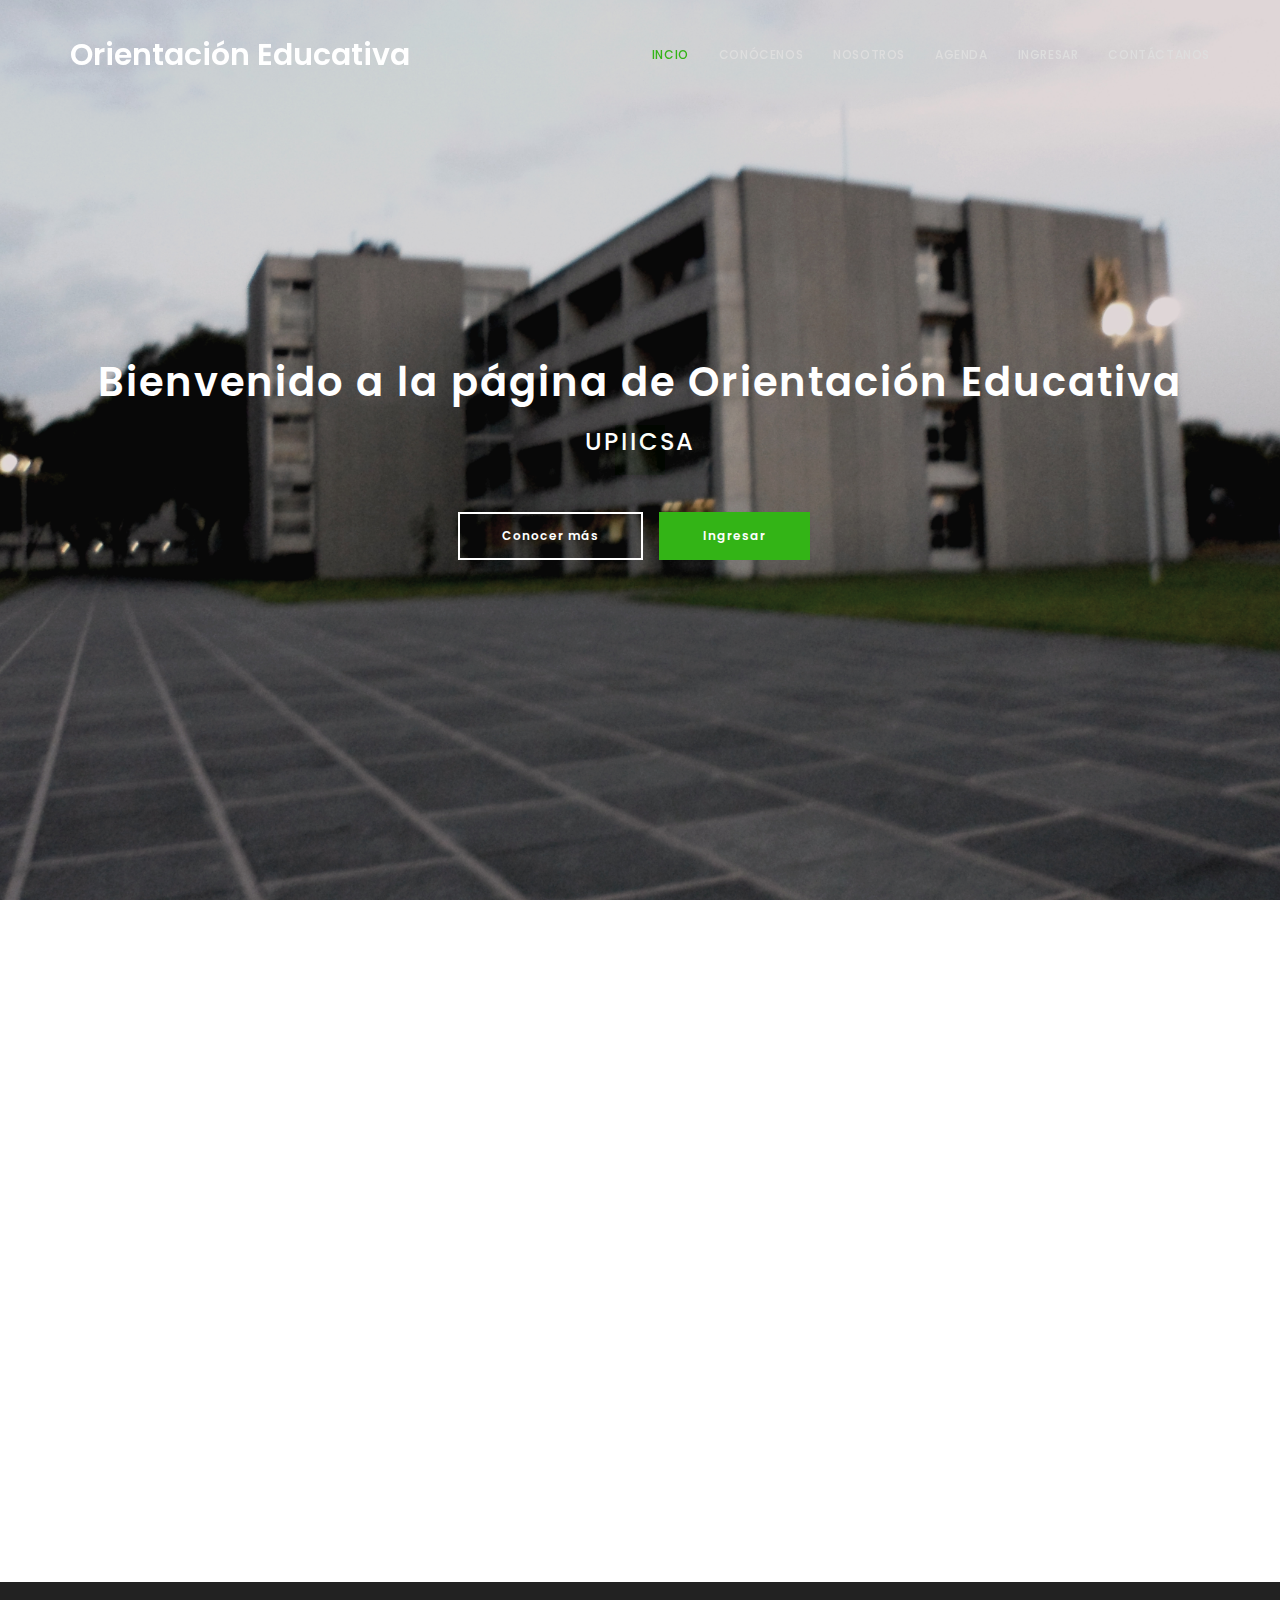
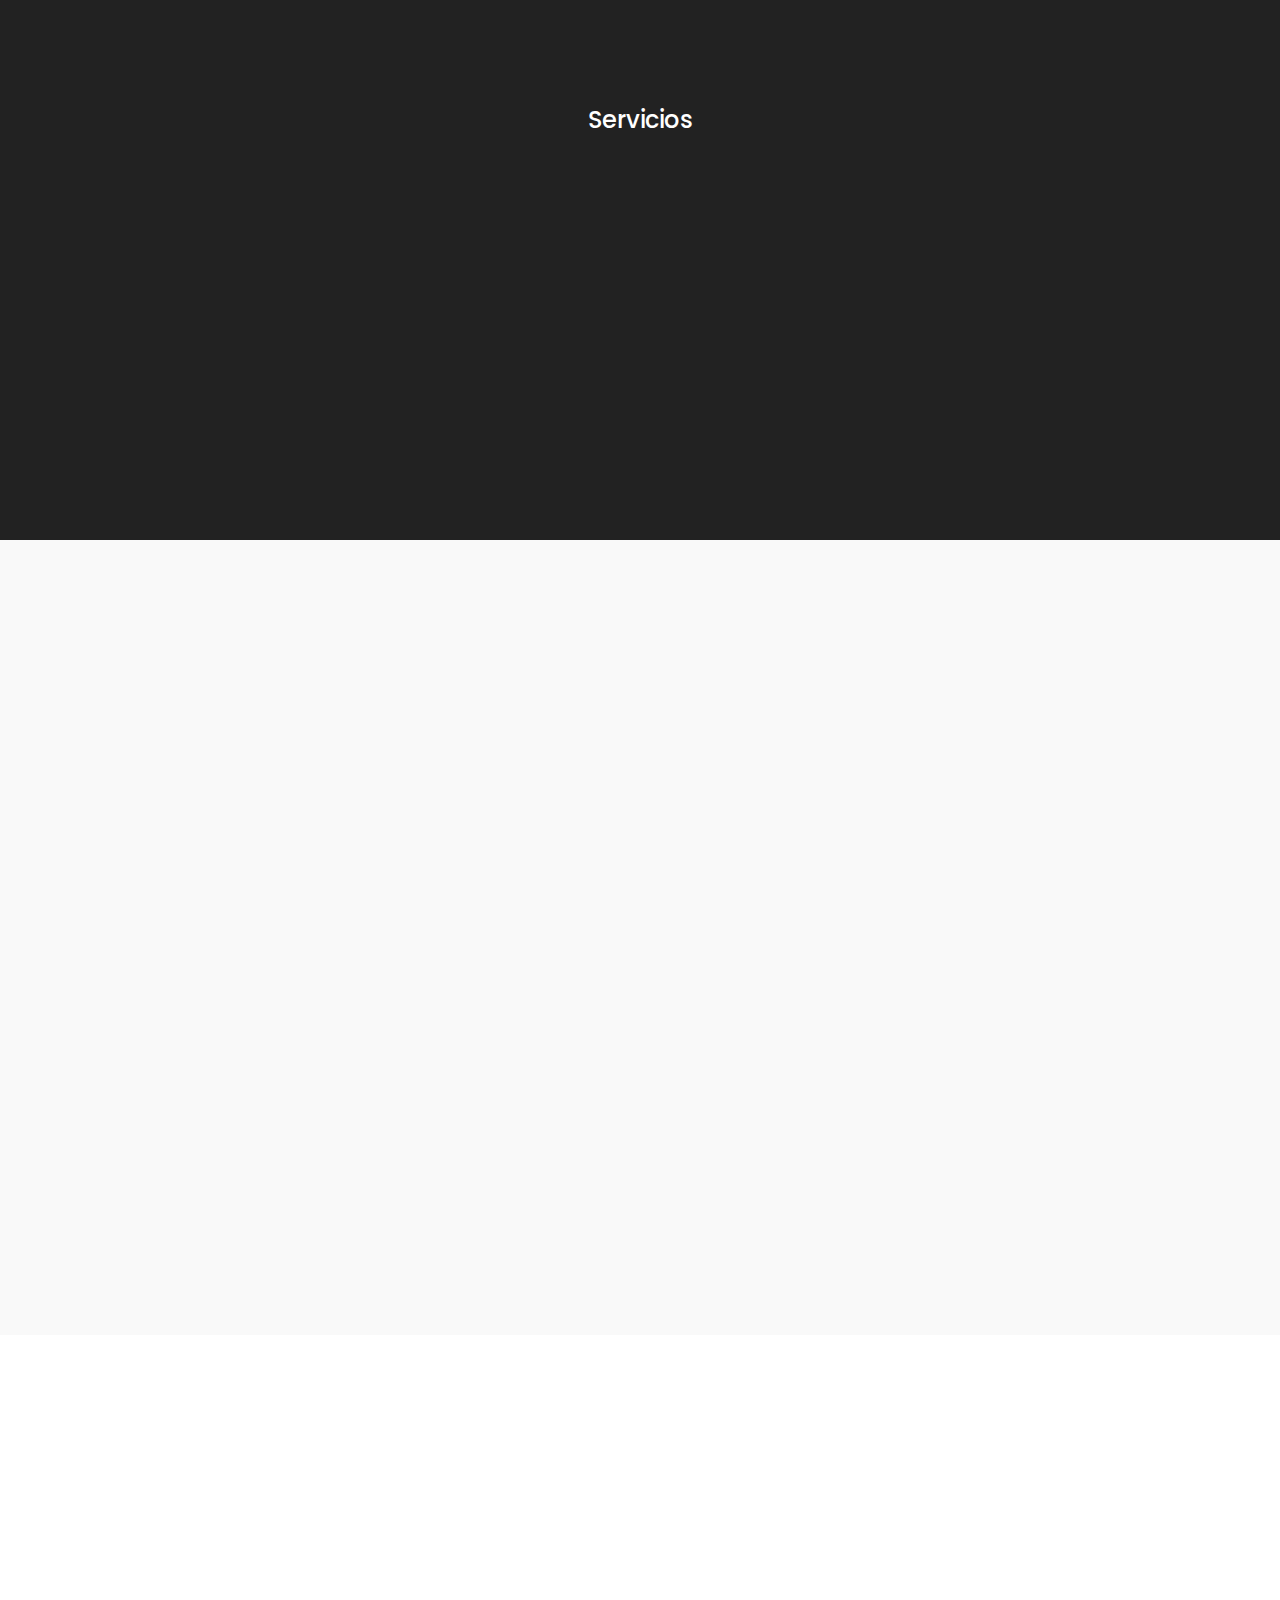
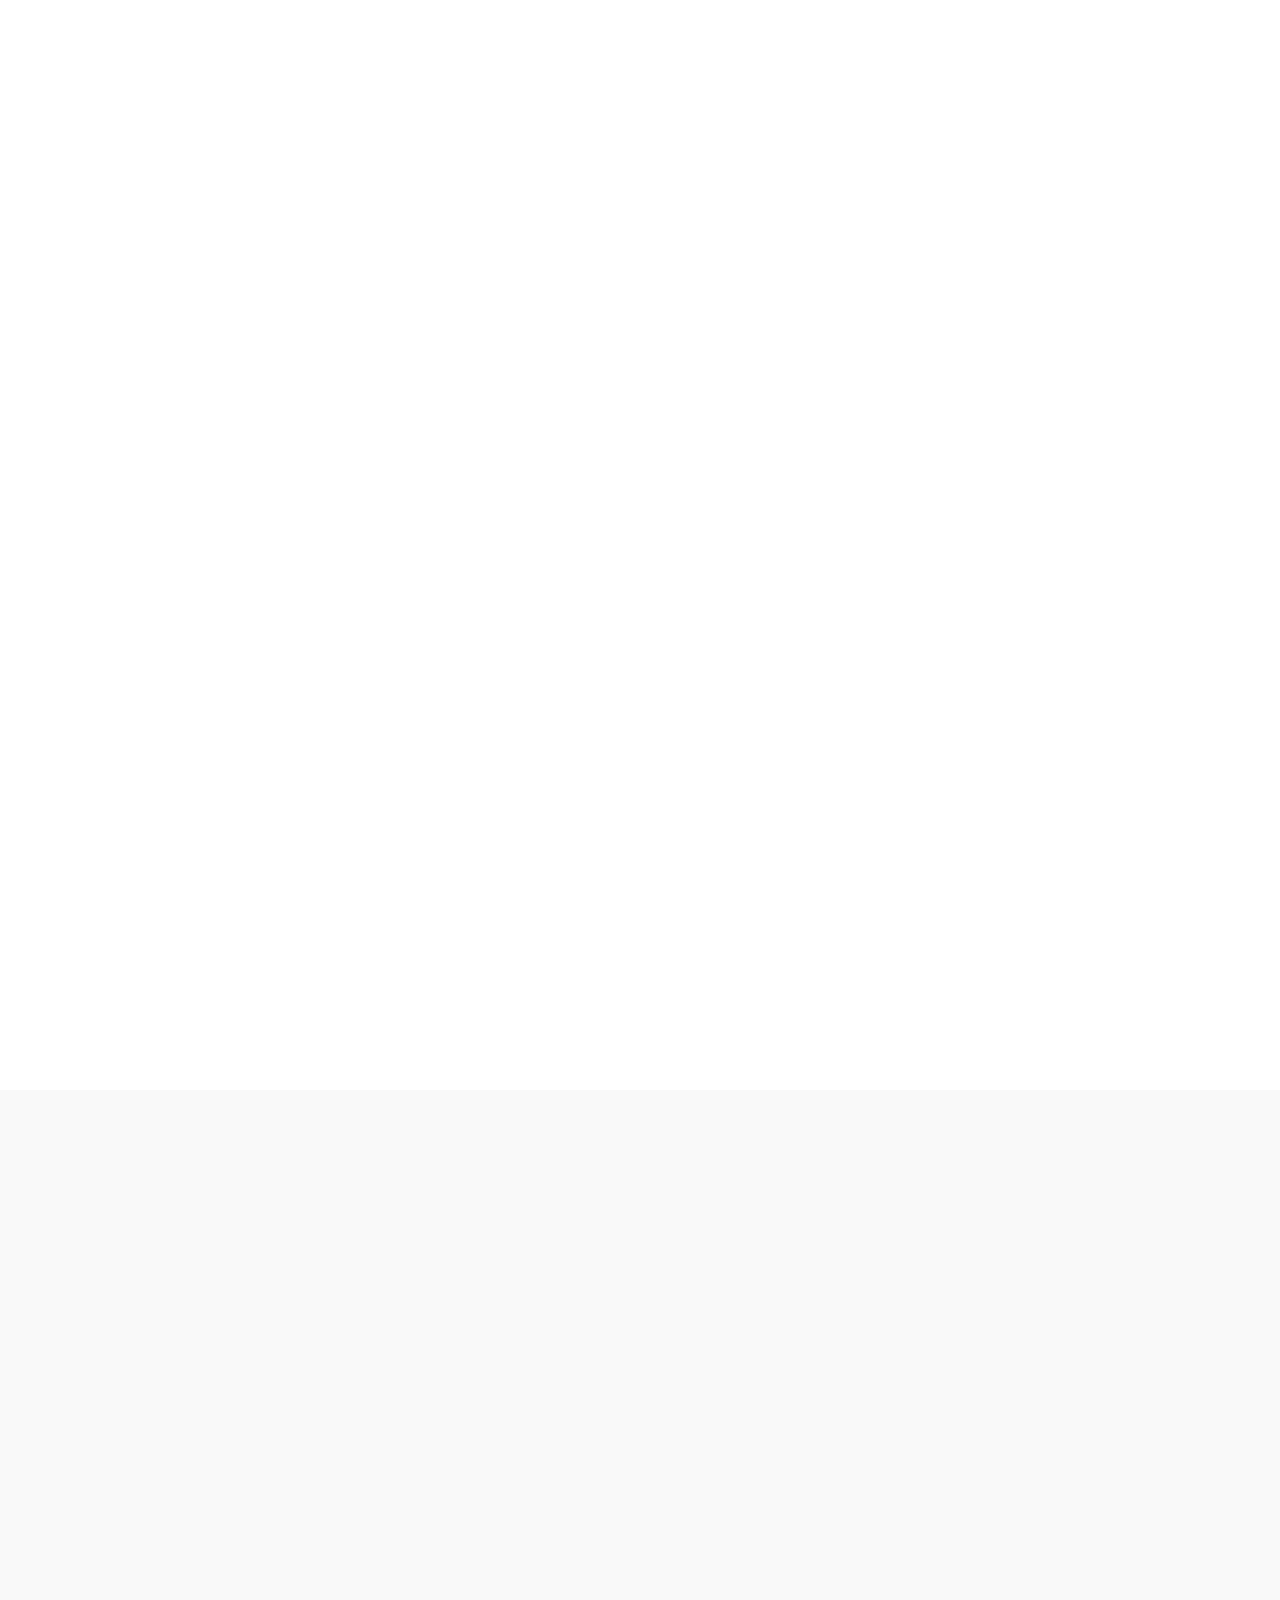
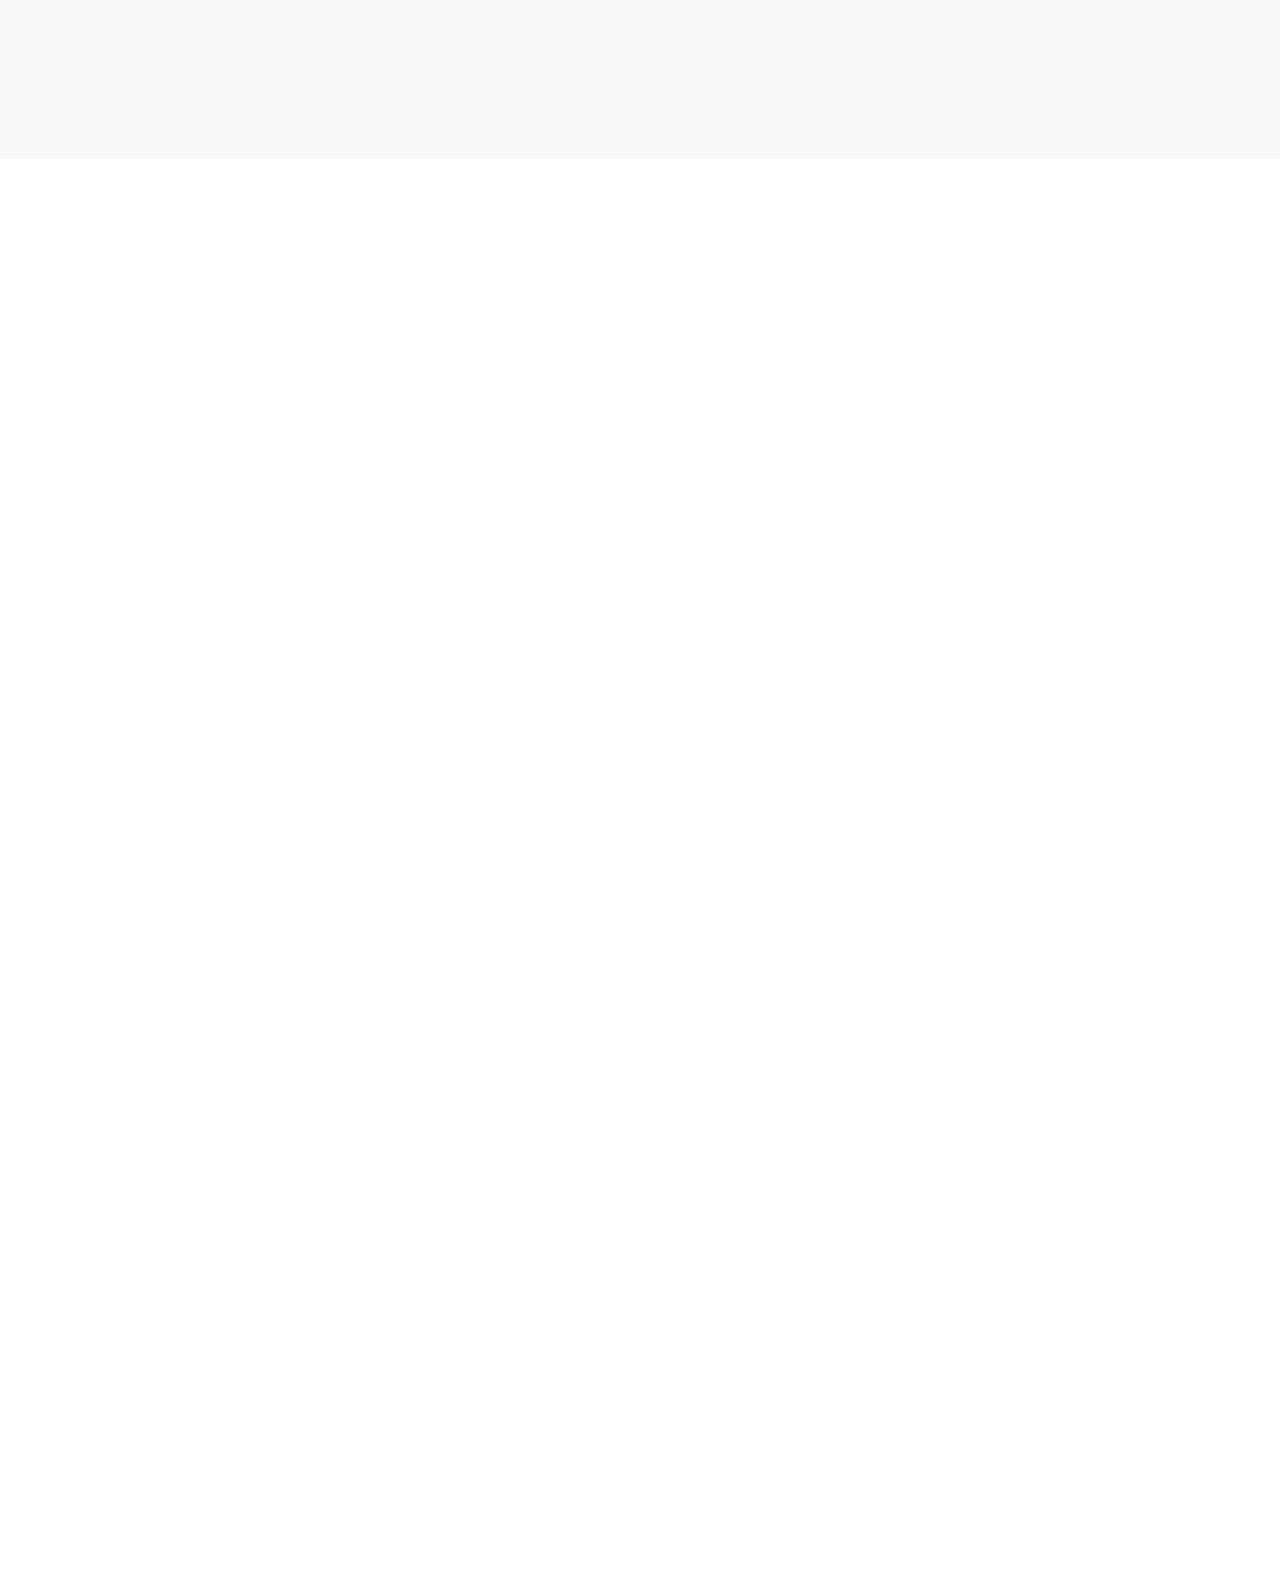
<file: index.html>
<!DOCTYPE html>
<html lang="en">
<head>
<!--
New Event
http://www.templatemo.com/tm-486-new-event
-->
<title>Orientacion Educativa | UPIICSA</title>
<meta name="description" content="">
<meta name="author" content="">
<meta charset="UTF-8">
<meta http-equiv="X-UA-Compatible" content="IE=Edge">
<meta name="viewport" content="width=device-width, initial-scale=1, maximum-scale=1">

<link rel="stylesheet" href="css/bootstrap.min.css">
<link rel="stylesheet" href="css/animate.css">
<link rel="stylesheet" href="css/font-awesome.min.css">
<link rel="stylesheet" href="css/owl.theme.css">
<link rel="stylesheet" href="css/owl.carousel.css">

<!-- Main css -->
<link rel="stylesheet" href="css/style.css">

<!-- Google Font -->
<link href='https://fonts.googleapis.com/css?family=Poppins:400,500,600' rel='stylesheet' type='text/css'>

</head>

<script  language=JavaScript> 
function go(form){

	if ( form.boleta.value=="PP18017145"){
		alert ("Bienvenido Alan");
			location="profile.html" 
	}
	else{
		alert("Verifica que tu boleta sea correcta");
		}
}

</script> 
<body data-spy="scroll" data-offset="50" data-target=".navbar-collapse">

<!-- =========================
     PRE LOADER       
============================== -->
<div class="preloader">

	<div class="sk-rotating-plane"></div>

</div>


<!-- =========================
     NAVIGATION LINKS     
============================== -->
<div class="navbar navbar-fixed-top custom-navbar" role="navigation">
	<div class="container">

		<!-- navbar header -->
		<div class="navbar-header">
			<button class="navbar-toggle" data-toggle="collapse" data-target=".navbar-collapse">
				<span class="icon icon-bar"></span>
				<span class="icon icon-bar"></span>
				<span class="icon icon-bar"></span>
			</button>
			<a href="#" class="navbar-brand">Orientación Educativa</a>
		</div>

		<div class="collapse navbar-collapse">

			<ul class="nav navbar-nav navbar-right">
				<li><a href="#intro" class="smoothScroll">Incio</a></li>
				<li><a href="#overview" class="smoothScroll">Conócenos</a></li>
				<li><a href="#speakers" class="smoothScroll">Nosotros</a></li>
				<li><a href="#program" class="smoothScroll">Agenda</a></li>
				<li><a href="#register" class="smoothScroll">Ingresar</a></li>
				<li><a href="#venue" class="smoothScroll">Contáctanos</a></li>
			</ul>

		</div>

	</div>
</div>


<!-- =========================
    INTRO SECTION   
============================== -->
<section id="intro" class="parallax-section">
	<div class="container">
		<div class="row">

			<div class="col-md-12 col-sm-12">
				<h1 class="wow fadeInUp" data-wow-delay="1.6s">Bienvenido a la página de Orientación Educativa</h1>
				<h3 class="wow bounceIn" data-wow-delay="0.9s">UPIICSA </h3>
				
				<a href="#overview" class="btn btn-lg btn-default smoothScroll wow fadeInUp hidden-xs" data-wow-delay="2.3s">Conocer más</a>
				<a href="#register" class="btn btn-lg btn-danger smoothScroll wow fadeInUp" data-wow-delay="2.3s">Ingresar</a>
			</div>


		</div>
	</div>
</section>


<!-- =========================
    OVERVIEW SECTION   
============================== -->
<section id="overview" class="parallax-section">
	<div class="container">
		<div class="row">

			<div class="wow fadeInUp col-md-6 col-sm-6" data-wow-delay="0.6s">
				<h3>¿Quiénes Somos?</h3>
				<p> Somos un grupo encargado de brindar servicio profesional de asesoría, acompañamiento, formación y seguimiento para las y los estudiantes a través de planes, programas y estrategias en las líneas de Orientación Educativa, Orientación Psicosocial, Orientación para la Salud y Orientación Psicológica que promuevan su autoconocimiento, para alcanzar su desarrollo integral como ciudadanos con sentido crítico y comprometido con su realidad. </p>
			</div>
					
			<div class="wow fadeInUp col-md-6 col-sm-6" data-wow-delay="0.9s">
				<img src="images/overview-img.jpg" class="img-responsive" alt="Overview">
			</div>

		</div>
	</div>
</section>


<!-- =========================
    DETAIL SECTION   
============================== -->
<section id="detail" class="parallax-section">
	<h3>Servicios</h3>
	<div class="container">
		
		<div class="row">

			<div class="wow fadeInLeft col-md-4 col-sm-4" data-wow-delay="0.3s">
				<i class="fa fa-mortar-board"></i>
				<h3>Orientación Educativa</h3>
				<p>-Competencias laborales<br>
					- Prevención de la deserción escolar<br>
					- Hábitos de estudio</p>
			</div>

			<div class="wow fadeInUp col-md-4 col-sm-4" data-wow-delay="0.6s">
				<i class="fa fa-group"></i>
				<h3>Orientación Psicosocial</h3>
				<p>-Programa de Formación para la prevención y manejo de la violencia entre iguales<br>
					- Escuela para padres<br>
					- Prevención del delito<br>
					- Prevención de la deserción escolar<br>
					- Prevención del embarazo adolescente</p>
			</div>


			<div class="wow fadeInRight col-md-4 col-sm-4" data-wow-delay="0.9s">
				<i class="fa fa-child"></i>
				<h3>Orientación Psicológica</h3>
				<p>Brinda atención individualizada a las y los estudiantes, para el autoconocimiento y la toma de decisiones que mejoren su calidad de vida.</p>
			</div>

		</div>
	</div>
</section>



<!-- =========================
    SPEAKERS SECTION   
============================== -->
<section id="speakers" class="parallax-section">
	<div class="container">
		<div class="row">

			<div class="col-md-12 col-sm-12 wow bounceIn">
				<div class="section-title">
					<h2>Responsables del departamento</h2>
					<p>Nosotros integramos el departamento de Orientación Educativa</p>
				</div>
			</div>

			<!-- Testimonial Owl Carousel section
			================================================== -->
			<div id="owl-speakers" class="owl-carousel">

				<div class="item wow fadeInUp col-md-3 col-sm-3" data-wow-delay="0.9s">
					<div class="speakers-wrapper">
						<img src="images/1.png" class="img-responsive" alt="speakers">
							<div class="speakers-thumb">
								<h3>LIC. Adriana Cruz Santamaría</h3>
								<h6>Psicológa</h6>
							</div>
					</div>
				</div>

				<div class="item wow fadeInUp col-md-3 col-sm-3" data-wow-delay="0.6s">
					<div class="speakers-wrapper">
						<img src="images/3.png" class="img-responsive" alt="speakers">
							<div class="speakers-thumb">
								<h3>----</h3>
								<h6>Desconocido</h6>
							</div>
					</div>
				</div>

				<div class="item wow fadeInUp col-md-3 col-sm-3" data-wow-delay="0.9s">
					<div class="speakers-wrapper">
						<img src="images/2.png" class="img-responsive" alt="speakers">
							<div class="speakers-thumb">
								<h3>----</h3>
								<h6>Desconocido</h6>
							</div>
					</div>
				</div>

				<div class="item wow fadeInUp col-md-3 col-sm-3" data-wow-delay="0.6s">
					<div class="speakers-wrapper">
						<img src="images/4.png" class="img-responsive" alt="speakers">
							<div class="speakers-thumb">
								<h3>----</h3>
								<h6>Desconocido</h6>
							</div>
					</div>
				</div>

				
			</div>

		</div>
	</div>
</section>


<!-- =========================
    PROGRAM SECTION   
============================== -->
<section id="program" class="parallax-section">
	<div class="container">
		<div class="row">

			<div class="wow fadeInUp col-md-12 col-sm-12" data-wow-delay="0.6s">
				<div class="section-title">
					<h2>Agenda</h2>
					<p>Cada día tenemos programadas actividades diferentes, echa un vistazo a nuestra agenda. </p>
				</div>
			</div>

			<div class="wow fadeInUp col-md-10 col-sm-10" data-wow-delay="0.9s">
				<!-- Nav tabs -->
				<ul class="nav nav-tabs" role="tablist">
					<li class="active"><a href="#fday" aria-controls="fday" role="tab" data-toggle="tab">LUNES</a></li>
					<li><a href="#sday" aria-controls="sday" role="tab" data-toggle="tab">MARTES</a></li>
					<li><a href="#tday" aria-controls="tday" role="tab" data-toggle="tab">MIERCOLES</a></li>
					<li><a href="#tday" aria-controls="tday" role="tab" data-toggle="tab">JUEVES</a></li>
					<li><a href="#tday" aria-controls="tday" role="tab" data-toggle="tab">VIERNES</a></li>
				</ul>
				<!-- tab panes -->
				<div class="tab-content">

					<div role="tabpanel" class="tab-pane active" id="fday">
						<!-- program speaker here -->
						<div class="col-md-2 col-sm-2">
							<img src="images/1.png" class="img-responsive" alt="program">
						</div>
						<div class="col-md-10 col-sm-10">
							<h6>
								<span><i class="fa fa-clock-o"></i> 09.00 AM</span> 
								<span><i class="fa fa-map-marker"></i> Auditorio "G"</span>
							</h6>
							<h3>Escuela para padres</h3>
							<h4>Por LIC. Adriana Cruz</h4>
							<p>Escuela para padres es una actividad orientada a .....</p>
						</div>

						<!-- program divider -->
						<div class="program-divider col-md-12 col-sm-12"></div>

						<!-- program speaker here -->
						<div class="col-md-2 col-sm-2">
							<img src="images/2.png" class="img-responsive" alt="program">
						</div>
						<div class="col-md-10 col-sm-10">
							<h6>
								<span><i class="fa fa-clock-o"></i> 16.00 PM</span> 
								<span><i class="fa fa-map-marker"></i> Auditorio "A"</span>
							</h6>
							<h3>Platica sobre adicciones</h3>
							<h4>Por Desconocido</h4>
							<p>En esta platica se hablará sobre...</p>
						</div>

						<!-- program divider -->
						<div class="program-divider col-md-12 col-sm-12"></div>

					</div>


					<div role="tabpanel" class="tab-pane" id="sday">
						<!-- program speaker here -->
						<div class="col-md-2 col-sm-2">
							<img src="images/3.png" class="img-responsive" alt="program">
						</div>
						<div class="col-md-10 col-sm-10">
							<h6>
								<span><i class="fa fa-clock-o"></i> 11.00 AM</span> 
								<span><i class="fa fa-map-marker"></i> Auditorio "B"</span>
							</h6>
							<h3>Platica sobre sexualidad</h3>
							<h4>By Matt Lee</h4>
							<p>Se hablarán temas de ....</p>
						</div>

					</div>

					<div role="tabpanel" class="tab-pane" id="tday">
						
					</div>
					<div role="tabpanel" class="tab-pane" id="tday">
						
					</div>
					<div role="tabpanel" class="tab-pane" id="tday">
						
					</div>

				</div>

		</div>
	</div>
</section>


<!-- =========================

   REGISTER SECTION   
============================== -->


<section id="register" class="parallax-section">
	<div class="container">
		<div class="row">

			<div class="wow fadeInUp col-md-7 col-sm-7" data-wow-delay="0.6s">
				<h2>Ingresa a tu cuenta</h2>
				<h3>Con una cuenta podrás dar seguimiento a tus consultas, además de que podrás contactar con mayor facilidad a 
				tu psicológo</h3>
				<p>Sino tienes una cuenta, registráte</p>
			</div>

			<div class="wow fadeInUp col-md-5 col-sm-5" data-wow-delay="1s">
				<form  name=login >
					<input name="boleta" type="text" class="form-control" id="firstname" placeholder="Ingresa tu boleta o escanéa tu credencial">			
					<div class="col-md-offset-6 col-md-6 col-sm-offset-1 col-sm-10">
						<input onclick="go(this.form)" name="ingresar" type="button" class="form-control" id="submit" value="INGRESAR">
					</div>
				</form>
			</div>

			<div class="col-md-1"></div>

		</div>
	</div>
</section>


<!-- =========================
    FAQ SECTION   
============================== -->
<section id="faq" class="parallax-section">
	<div class="container">
		<div class="row">

			<!-- Section title
			================================================== -->
			<div class="wow bounceIn col-md-offset-2 col-md-8 col-sm-offset-1 col-sm-10 text-center">
				<div class="section-title">
					<h2>¿Tienes alguna pregunta?</h2>
					<p>Checa nuestras preguntas frecuentes, sino resuelven tu duda ponte en contácto</p>
				</div>
			</div>

			<div class="wow fadeInUp col-md-offset-1 col-md-10 col-sm-offset-1 col-sm-10" data-wow-delay="0.9s">
				<div class="panel-group" id="accordion" role="tablist" aria-multiselectable="true">

  					<div class="panel panel-default">
   						<div class="panel-heading" role="tab" id="headingOne">
      						<h4 class="panel-title">
        						<a class="collapsed" data-toggle="collapse" data-parent="#accordion" href="#collapseOne" aria-expanded="false" aria-controls="collapseOne">
          							 ¿Cómo puedo registrarme con mi credencial?
        						</a>
      						</h4>
    					</div>
   						<div id="collapseOne" class="panel-collapse collapse in" role="tabpanel" aria-labelledby="headingOne">
      						<div class="panel-body">
        						<p>Lorem ipsum dolor sit amet, maecenas eget vestibulum justo imperdiet, wisi risus purus augue vulputate voluptate neque, curabitur dolor libero sodales vitae elit massa. Lorem ipsum dolor sit amet, maecenas eget vestibulum justo imperdiet.</p>
								<p>Nunc eu nibh vel augue mollis tincidunt id efficitur tortor. Sed pulvinar est sit amet tellus iaculis hendrerit. Mauris justo erat, rhoncus in arcu at, scelerisque tempor erat.</p>
      						</div>
   						 </div>
 					</div>

    				<div class="panel panel-default">
   						<div class="panel-heading" role="tab" id="headingTwo">
      						<h4 class="panel-title">
        						<a class="collapsed" data-toggle="collapse" data-parent="#accordion" href="#collapseTwo" aria-expanded="false" aria-controls="collapseTwo">
          							Si quiero asistir a una consulta con el psicológo, ¿Tengo que agendar una cita?
        						</a>
      						</h4>
    					</div>
   						<div id="collapseTwo" class="panel-collapse collapse" role="tabpanel" aria-labelledby="headingTwo">
      						<div class="panel-body">
                            	<p>Nunc eu nibh vel augue mollis tincidunt id efficitur tortor. Sed pulvinar est sit amet tellus iaculis hendrerit. Mauris justo erat, rhoncus in arcu at, scelerisque tempor erat.</p>
        						<p>Lorem ipsum dolor sit amet, maecenas eget vestibulum justo imperdiet, wisi risus purus augue vulputate voluptate neque, curabitur dolor libero sodales vitae elit massa. Lorem ipsum dolor sit amet, maecenas eget vestibulum justo imperdiet.</p>
      						</div>
   						 </div>
 					</div>

 					<div class="panel panel-default">
   						<div class="panel-heading" role="tab" id="headingThree">
      						<h4 class="panel-title">
        						<a class="collapsed" data-toggle="collapse" data-parent="#accordion" href="#collapseThree" aria-expanded="false" aria-controls="collapseThree">
          							¿Tienen algún costo las consultas?
        						</a>
      						</h4>
    					</div>
   						<div id="collapseThree" class="panel-collapse collapse" role="tabpanel" aria-labelledby="headingThree">
      						<div class="panel-body">
                            	<p>Aenean vulputate finibus justo et feugiat. Ut turpis lacus, dapibus quis justo id, porttitor tempor justo. Quisque ut libero sapien. Integer tellus nisl, efficitur sed dolor at, vehicula finibus massa.</p>
        						<p>Lorem ipsum dolor sit amet, maecenas eget vestibulum justo imperdiet, wisi risus purus augue vulputate voluptate neque, curabitur dolor libero sodales vitae elit massa. Lorem ipsum dolor sit amet, maecenas eget vestibulum justo imperdiet.</p>
      						</div>
   						 </div>
 					 </div>

 				 </div>
			</div>

		</div>
	</div>
</section>


<!-- =========================
    VENUE SECTION   
============================== -->
<section id="venue" class="parallax-section">
	<div class="container">
		<div class="row">

			<div class="wow fadeInLeft col-md-offset-1 col-md-5 col-sm-8" data-wow-delay="0.9s">
				<h2>Contáctanos</h2>
				<p>Estamos ubicados en el primer piso del edificio de gobierno, a un lado del consultorio dental</p>
				<h4>Dirección</h4>
  				<h4>Av. Té 950, Granjas México, 08400 Ciudad de México, CDMX</h4>
				<h4>Tel: 010-020-0120</h4>	
				<h4>Horario: 9.00 AM - 17.00 PM</h4>	
			</div>

		</div>
	</div>
</section>



<!-- =========================
    CONTACTO    
============================== -->
<section id="contact" class="parallax-section">
	<div class="container">
		<div class="row">

			<div class="wow fadeInUp col-md-offset-1 col-md-5 col-sm-6" data-wow-delay="0.6s">
				<div class="contact_des">
					<h3>Escríbenos</h3>
					<p>Si tienes alguna duda o comentario puedes escribirnos y nosotros nos pondremos en contacto contigo</p>
					
				</div>
			</div>

			<div class="wow fadeInUp col-md-5 col-sm-6" data-wow-delay="0.9s">
				<div class="contact_detail">
					<div class="section-title">
						<h2>Mensaje</h2>
					</div>
					<form action="#" method="post">
						<input name="name" type="text" class="form-control" id="name" placeholder="Nombre">
					  	<input name="email" type="email" class="form-control" id="email" placeholder="Email">
					  	<textarea name="message" rows="5" class="form-control" id="message" placeholder="Lo que nos quieras decir"></textarea>
						<div class="col-md-6 col-sm-10">
							<input name="submit" type="submit" class="form-control" id="submit" value="ENVIAR">
						</div>
					</form>
				</div>
			</div>

		</div>
	</div>
</section>


<!-- =========================
    FOOTER    
============================== -->
<footer>
	<div class="container">
		<div class="row">

			<div class="col-md-12 col-sm-12">
				<p class="wow fadeInUp" data-wow-delay="0.6s">Copyright : 2017 ATF
                    
                    <a rel="nofollow" href="http://www.templatemo.com/page/1" target="_parent"></a></p>

				<ul class="social-icon">
					<li><a href="#" class="fa fa-facebook wow fadeInUp" data-wow-delay="1s"></a></li>
					<li><a href="#" class="fa fa-twitter wow fadeInUp" data-wow-delay="1.3s"></a></li>
					
					<li><a href="#" class="fa fa-google-plus wow fadeInUp" data-wow-delay="2s"></a></li>
				</ul>

			</div>
			
		</div>
	</div>
</footer>


<!-- Back top -->
<a href="#back-top" class="go-top"><i class="fa fa-angle-up"></i></a>


<!-- =========================
     SCRIPTS   
============================== -->
<script src="js/jquery.js"></script>
<script src="js/bootstrap.min.js"></script>
<script src="js/jquery.parallax.js"></script>
<script src="js/owl.carousel.min.js"></script>
<script src="js/smoothscroll.js"></script>
<script src="js/wow.min.js"></script>
<script src="js/custom.js"></script>



</body>
</html>
</file>
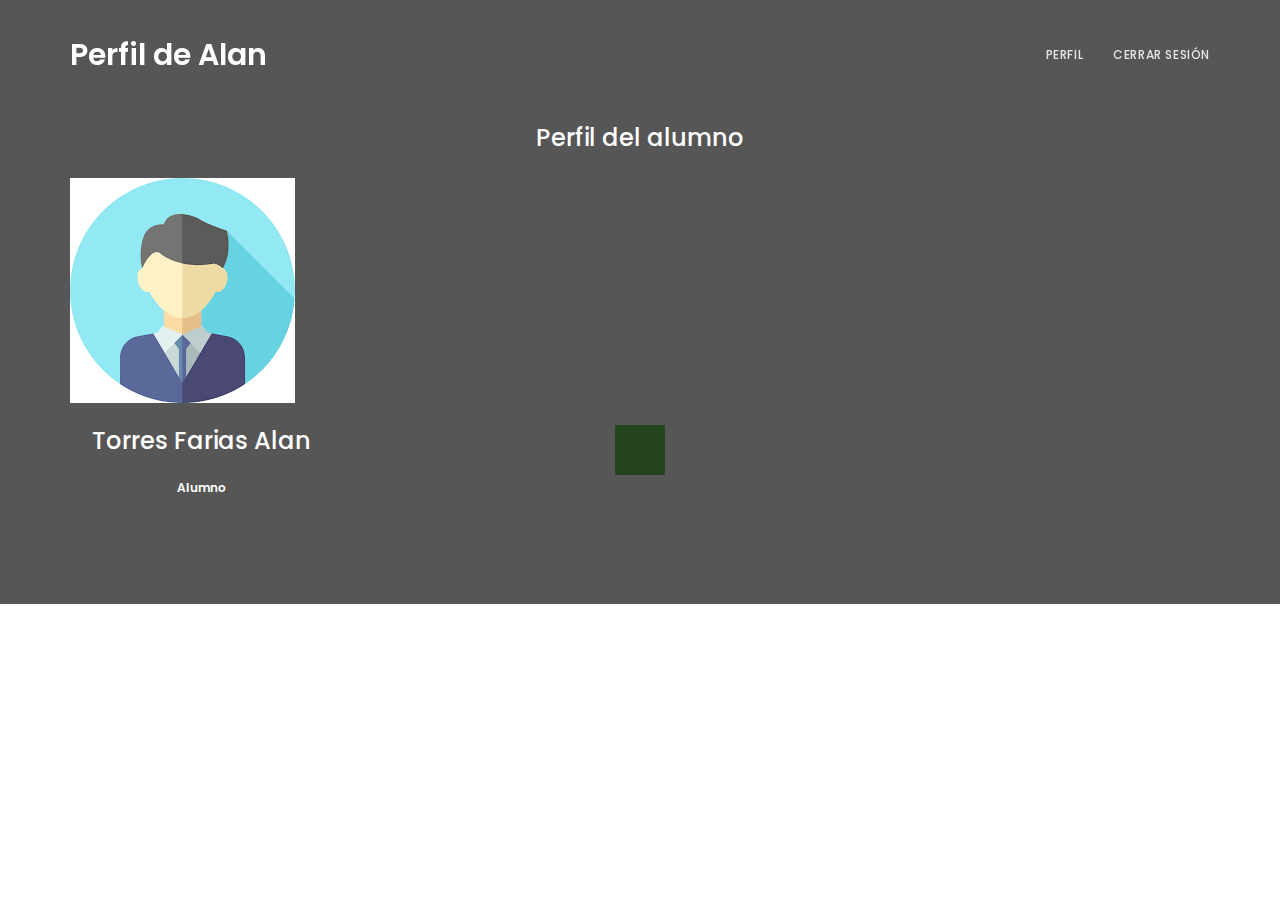
<file: profile.html>
<!DOCTYPE html>
<html lang="en">
<head>
<!--
New Event
http://www.templatemo.com/tm-486-new-event
-->
<title>Orientacion Educativa | UPIICSA</title>
<meta name="description" content="">
<meta name="author" content="">
<meta charset="UTF-8">
<meta http-equiv="X-UA-Compatible" content="IE=Edge">
<meta name="viewport" content="width=device-width, initial-scale=1, maximum-scale=1">

<link rel="stylesheet" href="css/bootstrap.min.css">
<link rel="stylesheet" href="css/animate.css">
<link rel="stylesheet" href="css/font-awesome.min.css">
<link rel="stylesheet" href="css/owl.theme.css">
<link rel="stylesheet" href="css/owl.carousel.css">

<!-- Main css -->
<link rel="stylesheet" href="css/style.css">

<!-- Google Font -->
<link href='https://fonts.googleapis.com/css?family=Poppins:400,500,600' rel='stylesheet' type='text/css'>

</head>

<script  language=JavaScript> 
function go(form){

	if ( form.boleta.value=="PP18017145"){
		alert ("Bienvenido Alan");
			location="profile.html" 
	}
	else{
		alert("Verifica que tu boleta sea correcta");
		}
}

</script> 
<body data-spy="scroll" data-offset="50" data-target=".navbar-collapse">

<!-- =========================
     PRE LOADER       
============================== -->
<div class="preloader">

	<div class="sk-rotating-plane"></div>

</div>


<!-- =========================
     NAVIGATION LINKS     
============================== -->
<div class="navbar navbar-fixed-top custom-navbar" role="navigation">
	<div class="container">

		<!-- navbar header -->
		<div class="navbar-header">
			<button class="navbar-toggle" data-toggle="collapse" data-target=".navbar-collapse">
				<span class="icon icon-bar"></span>
				<span class="icon icon-bar"></span>
				<span class="icon icon-bar"></span>
			</button>
			<a href="#" class="navbar-brand">Perfil de Alan</a>
		</div>

		<div class="collapse navbar-collapse">

			<ul class="nav navbar-nav navbar-right">
				<li><a href="#intro" class="smoothScroll">Perfil</a></li>
				<li><a href="index.html" class="smoothScroll">Cerrar Sesión</a></li>
			</ul>

		</div>

	</div>
</div>



<!-- =========================
    DETAIL SECTION   
============================== -->
<section id="detail" class="parallax-section">
	<h3>Perfil del alumno</h3>
	<div class="container">
		
		<div class="row">
			<div class="item wow fadeInUp col-md-3 col-sm-3" data-wow-delay="0.9s">
					<div class="speakers-wrapper">
						<img src="images/4.png" class="img-responsive" alt="speakers">
							<div class="speakers-thumb">
								<h3>Torres Farias Alan</h3>
								<h6>Alumno</h6>
							</div>
					</div>
				</div>

		</div>
		


	</div>
</section>




<!-- Back top -->
<a href="#back-top" class="go-top"><i class="fa fa-angle-up"></i></a>


<!-- =========================
     SCRIPTS   
============================== -->
<script src="js/jquery.js"></script>
<script src="js/bootstrap.min.js"></script>
<script src="js/jquery.parallax.js"></script>
<script src="js/owl.carousel.min.js"></script>
<script src="js/smoothscroll.js"></script>
<script src="js/wow.min.js"></script>
<script src="js/custom.js"></script>



</body>
</html>
</file>
<file: css/style.css>
/*

New Event

http://www.templatemo.com/tm-486-new-event

*/

body {
		background: #ffffff;
    font-family: 'Poppins', sans-serif;
    font-style: normal;
		font-weight: 400;
}


/*---------------------------------------
    Typorgraphy              
-----------------------------------------*/
h1,h2,h3,h4,h5,h6 {
  font-weight: 600;
}

h3,h5 {
  font-weight: 500;
}

h1 {
    font-size: 40px;
    letter-spacing: 2px;
}

h2 {
  font-size: 30px;
  text-transform: uppercase;
}

h3 {
  line-height: 36px;
}

h5 {
    letter-spacing: 1px;
    padding-top: 10px;
}

p {
    color: #707070;
    font-size: 14px;
    line-height: 24px;
}

a {
  text-decoration: none !important;
  outline: none;
}


/*---------------------------------------
    General               
-----------------------------------------*/
.section-title {
  margin-bottom: 32px;
}

#overview,
#register {
  padding-top: 14rem;
  padding-bottom: 14rem;
}

#detail, #video,
#speakers, 
#program,
#sponsors, 
#contact, footer {
    padding-top: 10rem;
    padding-bottom: 10rem;
}

#detail,
#speakers, #sponsors,
footer {
  text-align: center;
}

#overview h3,
#detail h3, #video h3,
#register h3,
#venue h3,
#contact h3 {
    padding-bottom: 12px;
}

#intro .btn,
#contact .btn {
    background: transparent;
    border: 2px solid #ffffff;
    border-radius: 0px;
    color: #ffffff;
    font-weight: 600;
    letter-spacing: 1px;
    font-size: 12px;
    padding: 14px 42px;
    margin-top: 42px;
    margin-right: 12px;
    -webkit-transition: all 0.4s ease-in-out;
    transition: all 0.4s ease-in-out;
}

#intro .btn-danger,
#contact .btn-danger {
    background: #2DB20F;
    border-color: transparent;
}

#contact .btn {
  border-radius: 100px;
}

#intro .btn-danger:hover {
  background: transparent;
  border-color: #ffffff;
  color: #ffffff;
}

#contact .btn-danger:hover {
  background: #222;
}

#intro .btn-default:hover {
    background: #ffffff;
    color: #2DB20F;
    border-color: transparent;
}

.parallax-section {
  background-attachment: fixed !important;
  background-size: cover !important;
}



/*---------------------------------------
    Preloader section              
-----------------------------------------*/
.preloader {
  position: fixed;
  top: 0;
  left: 0;
  width: 100%;
  height: 100%;
  z-index: 99999;
  display: flex;
  flex-flow: row nowrap;
  justify-content: center;
  align-items: center;
  background: none repeat scroll 0 0 #ffffff;
}

.sk-rotating-plane {
  width: 50px;
  height: 50px;
  background-color: #2DB20F;
  -webkit-animation: sk-rotatePlane 1.2s infinite ease-in-out;
          animation: sk-rotatePlane 1.2s infinite ease-in-out; }

@-webkit-keyframes sk-rotatePlane {
  0% {
    -webkit-transform: perspective(120px) rotateX(0deg) rotateY(0deg);
            transform: perspective(120px) rotateX(0deg) rotateY(0deg); }
  50% {
    -webkit-transform: perspective(120px) rotateX(-180.1deg) rotateY(0deg);
            transform: perspective(120px) rotateX(-180.1deg) rotateY(0deg); }
  100% {
    -webkit-transform: perspective(120px) rotateX(-180deg) rotateY(-179.9deg);
            transform: perspective(120px) rotateX(-180deg) rotateY(-179.9deg); } }

@keyframes sk-rotatePlane {
  0% {
    -webkit-transform: perspective(120px) rotateX(0deg) rotateY(0deg);
            transform: perspective(120px) rotateX(0deg) rotateY(0deg); }
  50% {
    -webkit-transform: perspective(120px) rotateX(-180.1deg) rotateY(0deg);
            transform: perspective(120px) rotateX(-180.1deg) rotateY(0deg); }
  100% {
    -webkit-transform: perspective(120px) rotateX(-180deg) rotateY(-179.9deg);
            transform: perspective(120px) rotateX(-180deg) rotateY(-179.9deg); } }



/*---------------------------------------
    Navigation Links section              
-----------------------------------------*/
.custom-navbar {
    margin-bottom: 0;
    background-color: #101010;
}

.custom-navbar .navbar-brand {
    color: #ffffff;
    font-weight: 600;
    font-size: 3rem;
    line-height: 40px;
}

.custom-navbar .nav li a {
    color: #ddd;
    font-size: 12px;
    font-weight: 500;
    letter-spacing: 0.6px;
    text-transform: uppercase;
    line-height: 40px;
    transition: all 0.4s ease-in-out;
}

.custom-navbar .nav li a:hover {
    background: transparent;
    color: #2DB20F;
}

.custom-navbar .navbar-nav > li > a:hover,
.custom-navbar .navbar-nav > li > a:focus {
  background-color: transparent;
}

.custom-navbar .nav li.active > a {
    background-color: transparent;
    color: #2DB20F;
}

.custom-navbar .navbar-toggle {
    border: none;
    padding-top: 10px;
}

.custom-navbar .navbar-toggle {
    background-color: transparent;
}

.custom-navbar .navbar-toggle .icon-bar {
    background: #ffffff;
    border-color: transparent;
}

@media(min-width:768px) {
    .custom-navbar {
        padding: 20px 0;
        border-bottom: 0;
        background: 0 0; 
    }
    .custom-navbar.top-nav-collapse {
        background: #101010;
        padding: 0;
    }

}






/*---------------------------------------
    Intro section              
-----------------------------------------*/
#intro {
    background: url('../images/upi.jpg') 50% 0 repeat-y fixed;
    -webkit-background-size: cover;
    background-size: cover;
    background-position: center center;
    color: #ffffff;
    display: -webkit-box;
    display: -webkit-flex;
     display: -ms-flexbox;
    display: flex;
    -webkit-box-align: center;
     -webkit-align-items: center;
      -ms-flex-align: center;
          align-items: center;
    height: 100vh;
    text-align: center;
}

#intro h3 {
  letter-spacing: 2px;
}



/*---------------------------------------
   Overview  section              
-----------------------------------------*/
#overview img {
  position: relative;
  padding-bottom: 32px;
}



/*---------------------------------------
    Detail section              
-----------------------------------------*/
#detail {
    background: #222;
    color: #ffffff;
}

#detail .fa {
  color: #2DB20F;
  font-size: 48px;
}



/*---------------------------------------
    Video section              
-----------------------------------------*/
#video iframe {
  border: none;
}



/*---------------------------------------
   Speakers section              
-----------------------------------------*/
#speakers {
    background: #f9f9f9;
}

#speakers h3 {
    font-size: 18px;
    margin-bottom: 0px;
}

#speakers h6 {
  color: #666;
  margin-top: 4px;
}

#speakers img {
  width: 100%;
  max-width: 100%;
  height: auto;
}

#speakers .col-md-3 {
    display: block;
    width: 100%;
    padding-top: 30px;
    padding-bottom: 20px;
    margin-bottom: 22px;
}

#speakers .speakers-wrapper {
    background: #ffffff;
    padding-bottom: 22px;
}



/*---------------------------------------
   Program section              
-----------------------------------------*/
#program h4 {
    color: #808080;
    font-size: 12px;
}

#program h3 {
  margin-top: 16px;
}

#program .program-divider {
    border: 1px solid #2DB20F;
    margin-top: 32px;
    margin-bottom: 42px;
}

#program span {
    padding-right: 12px;
}

#program img {
  border-radius: 50%;
}

.nav-tabs {
  margin-bottom: 20px;
}
.nav-tabs > li {
  float: left;
  margin-bottom: -1px;
}
.nav-tabs > li > a {
  color: #000000;
  font-weight: 600;
  margin-right: 2px;
  line-height: 1.42857143;
  border: none;
  border-radius: 0px;
}
.nav-tabs > li > a:hover {
  background-color: transparent;
}
.nav-tabs > li.active > a,
.nav-tabs > li.active > a:hover,
.nav-tabs > li.active > a:focus {
  color: #2DB20F;
  cursor: default;
  background-color: transparent;
  border: 1px solid transparent;
  border-bottom-color: #999;
}
.tab-content {
  padding-top: 20px;
}



/*---------------------------------------
    Regsiter section              
-----------------------------------------*/
#register {
    background: url('../images/register-bg.jpg') 50% 0 repeat-y fixed;
    -webkit-background-size: cover;
    background-size: cover;
    background-position: center center;
    color: #ffffff;
}

#register .form-control {
  background: transparent;
  border: 2px solid #ffffff;
  border-radius: 0px;
  color: #ffffff;
  margin-bottom: 16px;
}

#register input {
  height: 45px;
}

#register input[type="submit"] {
  background: #2DB20F;
  border-radius: 100px;
  border: none;
  color: #ffffff;
  letter-spacing: 2px;
  height: 50px;
  margin-top: 12px;
  transition: all 0.4s ease-in-out;
}

#register input[type="submit"]:hover {
  background: #ffffff;
  color: #222;
}



/*---------------------------------------
   Faq section              
-----------------------------------------*/
#faq {
  background: #f9f9f9;
  padding-top: 8rem;
  padding-bottom: 8rem;
}

#faq .panel-group {
  margin-top: 32px;
}

#faq .panel-group .panel {
  margin-bottom: 8px;
}

#faq .panel-default {
  border: none;
}

#faq .panel-default>.panel-heading {
  background: #2DB20F;
  color: #505050;
}

#faq .panel-heading {
  border: none;
  padding-top: 8px;
  padding-bottom: 6px;
}

#faq .panel-default>.panel-heading+.panel-collapse>.panel-body {
  border-top: none;
  padding-top: 22px;
  padding-left: 32px;
  padding-bottom: 22px;
}

#faq .panel-heading .panel-title a[data-toggle="collapse"] {
  font-size: 18px;
  font-weight: 500;
  position: relative;
  display: block;
  width: 100%;
  height: 100%;
  padding: 10px 15px;
}

#faq .panel-heading .panel-title a[data-toggle="collapse"]::after {
  content: "-";
  display: block;
  position: absolute;
  line-height: 1;
  right: 1em;
  top: 50%;
  transform: translateY(-50%);
}

#faq .panel-heading .panel-title a[data-toggle="collapse"].collapsed::after {
  content: "+";
}



/*---------------------------------------
   Venue section              
-----------------------------------------*/
#venue {
    background: url('../images/venue-bg.jpg') 50% 0 repeat-y fixed;
    background-size: cover;
    background-position: center center;
    padding-top: 7rem;
    padding-bottom: 7rem;
}

#venue p {
  padding-top: 12px;
  padding-bottom: 18px;
}



/*---------------------------------------
   Sponsors section              
-----------------------------------------*/
#sponsors img {
  margin-top: 18px;
}



/*---------------------------------------
   Contact section              
-----------------------------------------*/
#contact {
    background: url('../images/contact-bg.jpg') 50% 0 repeat-y fixed;
    background-size: cover;
    background-position: center center;
}

#contact .contact_des {
  padding-top: 3rem;
  padding-right: 2rem;
}

#contact .contact_detail {
  background: #ffffff;
  padding: 5rem 5rem 12rem 5rem;
}

#contact .form-control {
  background: transparent;
  border: none;
  border-bottom: 1px solid #f0f0f0;
  border-radius: 0px;
  box-shadow: none;
  margin-bottom: 16px;
  transition: all 0.4s ease-in-out;
}

#contact .form-control:focus {
  border-bottom-color: #999;
}

#contact input {
  height: 45px;
}

#contact input[type="submit"] {
  background: #222;
  border-radius: 100px;
  border: none;
  color: #ffffff;
  letter-spacing: 2px;
  height: 50px;
  margin-top: 12px;
  transition: all 0.4s ease-in-out;
}

#contact input[type="submit"]:hover {
  background: #2DB20F;
}



/*---------------------------------------
   Footer section              
-----------------------------------------*/
footer {
  background-attachment: fixed;
}



/* Back top */
.go-top {
  background-color: #222;
  bottom: 2em;
  right: 2em;
  color: #ffffff;
  font-size: 32px;
  display: none;
  position: fixed;
  text-decoration: none;
  width: 60px;
  height: 60px;
  line-height: 60px;
  text-align: center;
  transition: all 0.4s ease-in-out;
}

.go-top:hover {
    background: #f2545f;
    color: #ffffff;
}


/*---------------------------------------
   Social icon             
-----------------------------------------*/
.social-icon {
    position: relative;
    padding: 0;
    margin: 0;
}

.social-icon li {
    display: inline-block;
    list-style: none;
}

.social-icon li a {
    color: #666;
    border-radius: 100px;
    font-size: 16px;
    text-decoration: none;
    transition: all 0.4s ease-in-out;
    width: 50px;
    height: 50px;
    line-height: 50px;
    text-align: center;
    vertical-align: middle;
}

.social-icon li a:hover {
    background: #2DB20F;
    color: #ffffff;
}



/*---------------------------------------
   Responsive styles            
-----------------------------------------*/
@media (max-width: 980px) {

  p {font-size: 13px;}

  .custom-navbar .navbar-brand {
    font-size: 2rem;
  }

  .custom-navbar .nav li a {
    font-size: 11px;
	line-height: 20px;
  }

  #intro { height: 65vh; }

  #video iframe {
    margin-top: 42px;
  }

  #contact .contact_detail {
  background: #ffffff;
  padding: 10rem 3rem 10rem 5rem;
}

}

@media (max-width: 768px) {

  .custom-navbar .navbar-brand {
    line-height: 20px;
  }

  #overview img,
  #detail .col-md-4,
  #register form {
    padding-top: 32px;
  }

  .nav-tabs > li > a {
    font-size: 13px;
  }

  #program img {
    padding-bottom: 32px;
  }

  #sponsors img {
    padding-top: 22px;
  }

  #contact .contact_detail {
    margin-top: 82px;
  }

}

@media (max-width: 760px) {

  #intro {
    height: 100vh;
  }

}
</file>
